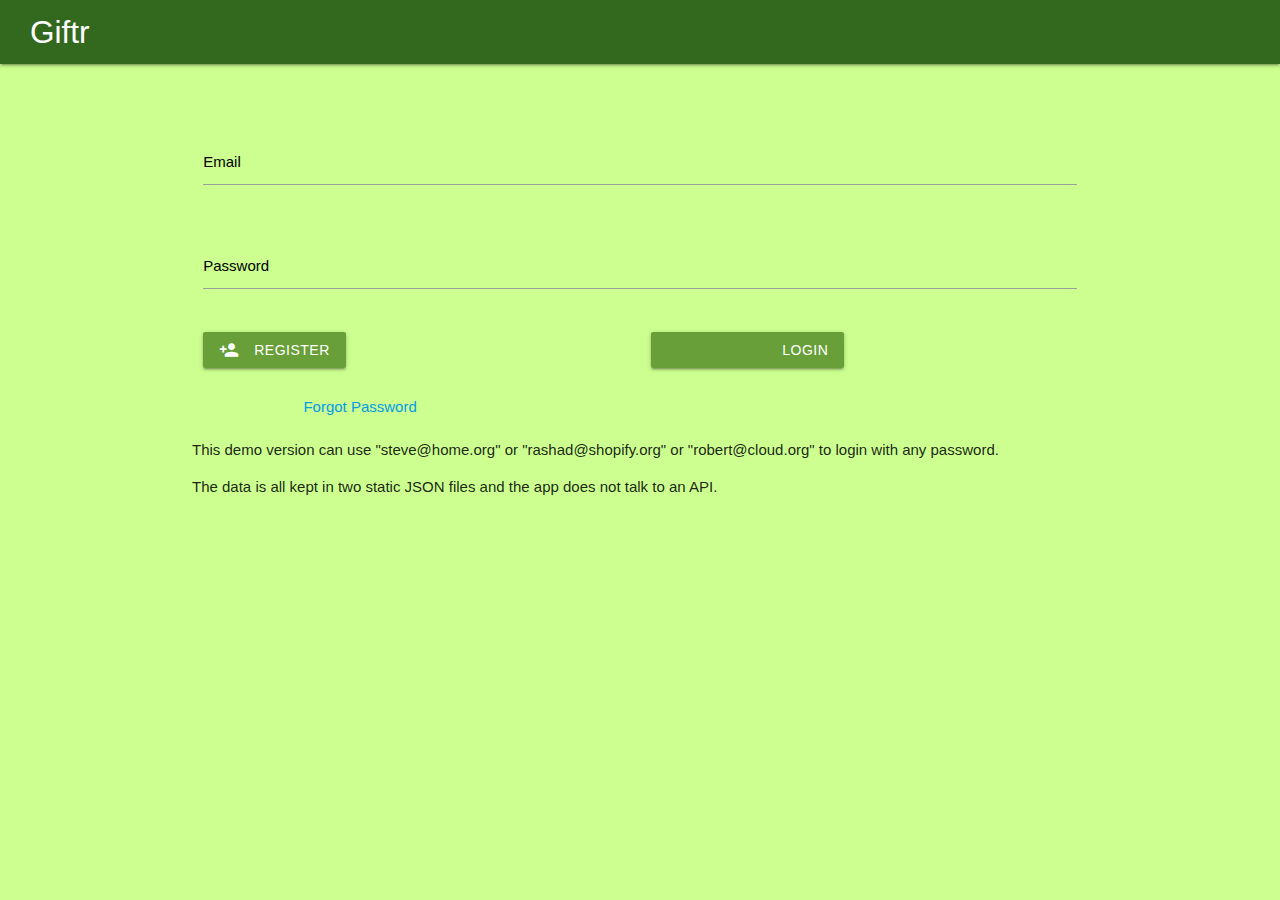
<file: index.html>
<!DOCTYPE html>
<html lang="en">
  <head>
    <meta charset="UTF-8" />
    <meta http-equiv="X-UA-Compatible" content="IE=edge" />
    <meta name="viewport" content="width=device-width, initial-scale=1.0" />
    <title>GIFTR</title>
    <!-- pwa manifest and android support meta and link tags-->
    <!-- 
      TODO: update the links to the manifest 
      TODO: update the links in the manifest
    -->
    <link rel="manifest" href="/manifest.json" />
    <meta name="theme-color" content="#" />

    <!-- ios support link and meta tags-->
    <link rel="apple-touch-icon" href="#" />
    <meta name="apple-mobile-web-app-status-bar" content="#" />

    <!--Import Google Icon Font-->
    <link
      href="https://fonts.googleapis.com/icon?family=Material+Icons"
      rel="stylesheet"
    />

    <!-- styles materialize and main-->
    <link rel="stylesheet" href="./css/materialize.min.css" />
    <link rel="stylesheet" href="./css/main.css" />

    <!-- scripts materialize and main app -->
    <script src="./js/materialize.min.js"></script>
    <script src="./js/app.js" defer></script>
  </head>
  <body id="home">
    <!-- nav bar -->
    <nav>
      <div class="nav-wrapper light-green darken-4">
        <a href="#" class="brand-logo left"> Giftr</a>
        <ul id="nav-mobile" class="right"></ul>
      </div>
    </nav>

    <!-- login and register -->
    <main class="container">
      <div class="row">
        <form class="col s12">
          <!-- TODO: ADD THE FIRST AND LAST NAME for registration -->
          <div class="row">
            <div class="input-field col s12 black-text">
              <input id="email" type="email" class="validate black-text" />
              <label for="email" class="black-text">Email</label>
            </div>
          </div>
          <div class="row">
            <div class="input-field col s12">
              <input
                id="password"
                type="password"
                class="validate black-text"
              />
              <label for="password" class="black-text">Password</label>
            </div>
          </div>
          <div class="row">
            <div class="col s6">
              <a
                class="waves-effect waves-light btn light-green darken-2"
                id="btnRegister"
                ><i class="material-icons left">person_add</i>Register</a
              >
            </div>
            <div class="col s6">
              <a
                class="waves-effect waves-light btn light-green darken-2"
                id="btnLogin"
                ><i class="material-icons left">login</i>Login</a
              >
            </div>
          </div>
          <div class="row">
            <div class="col s12">
              <a href="#"><i class="material-icons">hail</i> Forgot Password</a>
            </div>
          </div>
          <div class="row">
            <!-- TODO: REMOVE THIS ROW -->
            <p>
              This demo version can use "steve@home.org" or "rashad@shopify.org"
              or "robert@cloud.org" to login with any password.
            </p>
            <p>
              The data is all kept in two static JSON files and the app does not
              talk to an API.
            </p>
          </div>
        </form>
      </div>
    </main>
  </body>
</html>
</file>
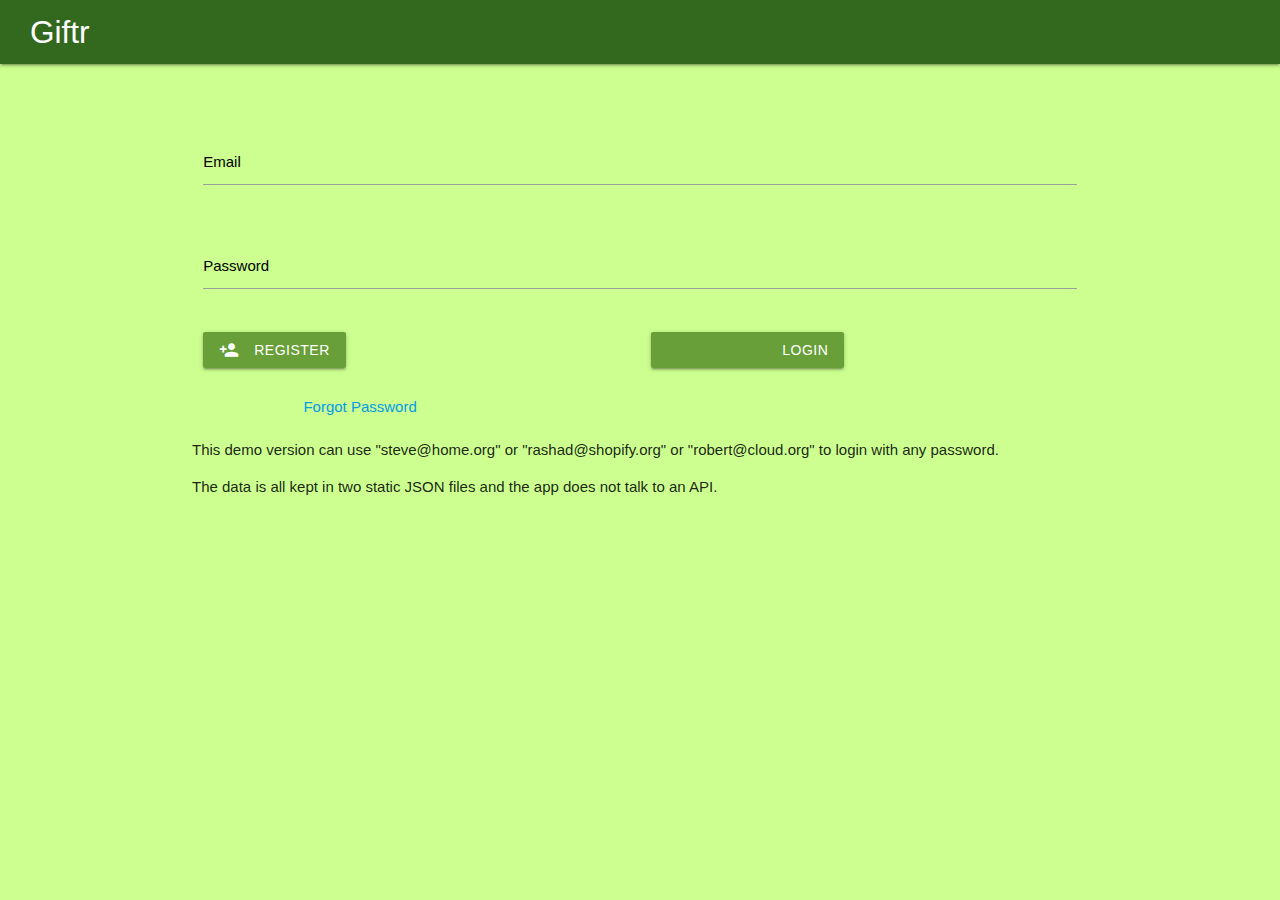
<file: gifts.html>
<!DOCTYPE html>
<html lang="en">
  <head>
    <meta charset="UTF-8" />
    <meta http-equiv="X-UA-Compatible" content="IE=edge" />
    <meta name="viewport" content="width=device-width, initial-scale=1.0" />
    <title>GIFTR</title>
    <!-- pwa manifest and android support meta and link tags-->
    <!-- 
      TODO: update the links to the manifest 
      TODO: update the links in the manifest
    -->
    <link rel="manifest" href="/manifest.json" />
    <meta name="theme-color" content="#" />

    <!-- ios support link and meta tags-->
    <link rel="apple-touch-icon" href="#" />
    <meta name="apple-mobile-web-app-status-bar" content="#" />

    <!--Import Google Icon Font-->
    <link
      href="https://fonts.googleapis.com/icon?family=Material+Icons"
      rel="stylesheet"
    />

    <!-- styles materialize and main-->
    <link rel="stylesheet" href="./css/materialize.min.css" />
    <link rel="stylesheet" href="./css/main.css" />

    <!-- scripts materialize and main app -->
    <script src="./js/materialize.min.js"></script>
    <script src="./js/app.js"></script>
  </head>
  <body id="gifts">
    <!-- nav bar -->
    <nav>
      <div class="nav-wrapper light-green darken-4">
        <a href="#" data-target="slide-out" class="brand-logo left sidenav-trigger show-on-large">Giftr</a>
        <ul id="nav-mobile" class="right">
          <li>
            <a href="#modalAddGift" title="add a gift" id="btnAddGift" class="modal-trigger"
              ><i class="material-icons right">playlist_add</i> Add Gift</a
            >
          </li>
        </ul>
      </div>
    </nav>

    <main class="container">
      <h5 class="light-green-text text-darken-2 person-name">
        Ideas for <a href="/people.html">Dean Winchester</a>
      </h5>
      <section class="row gifts">
        <div class="col s12 m6">
          <!-- gift cards go here and replace this dummy data -->
          <div class="card gift" data-id="">
            <div class="card-content light-green-text text-darken-4">
              <h5 class="card-title idea">
                <i class="material-icons">lightbulb</i> 10Kg Bag of Salt
              </h5>
              <h6 class="price"><i class="material-icons">paid</i> 35.00</h6>
              
              <h6 class="store">
                <i class="material-icons">room</i>Target</h6>
              </h6>
              <h6 class="link">
                <i class="material-icons">link</i>
                <a href="http://www.example.com/" class="" target="_blank"
                  >http://www.example.com/</a
                >
              </h6>
            </div>
            <div class="fab-anchor">
              <a class="btn-floating halfway-fab red del-gift"
                ><i class="material-icons del-gift">delete</i></a
              >
            </div>
          </div>

          <div class="card gift" data-id="">
            <div class="card-content light-green-text text-darken-4">
              <h5 class="card-title idea">
                <i class="material-icons">lightbulb</i> Jug of Holy Water
              </h5>
              <h6 class="price"><i class="material-icons">paid</i> 85.00</h6>
              <h6 class="store">
                <i class="material-icons">room</i>Walmart</h6>
              </h6>
              <h6 class="link">
                <i class="material-icons">link</i>
                <a href="http://www.example.com/" class="" target="_blank"
                  >http://www.example.com/</a
                >
              </h6>
            </div>
            <div class="fab-anchor">
              <a class="btn-floating halfway-fab red"
                ><i class="material-icons">delete</i></a
              >
            </div>
          </div>
        </div>
      </section>
    </main>
    
    <div class="modal modal-fixed-footer" id="modalAddGift">
      <div class="modal-content">
        <h4>New Gift idea</h4>
        <p>Why not add another idea?</p>
        <form class="col s12">
          <div class="row">
            <div class="input-field col s12 black-text">
              <input id="name" type="text" class="validate black-text" />
              <label for="name" class="black-text">Idea</label>
            </div>
          </div>
          <div class="row">
            <div class="input-field col s12 black-text">
              <input id="price" type="text" inputmode="numeric" class="validate black-text" />
              <label for="price" class="black-text">Price</label>
            </div>
          </div>
          <div class="row">
            <div class="input-field col s12 black-text">
              <input id="storeName" type="text" class="validate black-text" />
              <label for="storeName" class="black-text">Store Name</label>
            </div>
          </div>
          <div class="row">
            <div class="input-field col s12 black-text">
              <input id="storeProductURL" type="url" class="validate black-text" />
              <label for="storeProductURL" class="black-text">Website</label>
            </div>
          </div>
        </form>
      </div>
      <div class="modal-footer light-green darken-4">
        <a
          href="#!"
          id="btnSaveGift"
          class="modal-close waves-effect waves-green btn-flat white-text"
          >Save Gift Idea</a
        >
      </div>
    </div>
    <!-- slide out menu for logging out -->
    
    <ul id="slide-out" class="sidenav">
      <!-- TODO: add a button for back to people page -->
      <li>
        <a href="/proj4-pwa-starter/?out" class="waves-effect"><i class="material-icons">logout</i>Logout</a>
      </li>
      <li><a class="sidenav-close" href="#!"><i class="material-icons">cancel</i>Close Sidenav</a></li>
    </ul>
  </body>
</html>
</file>
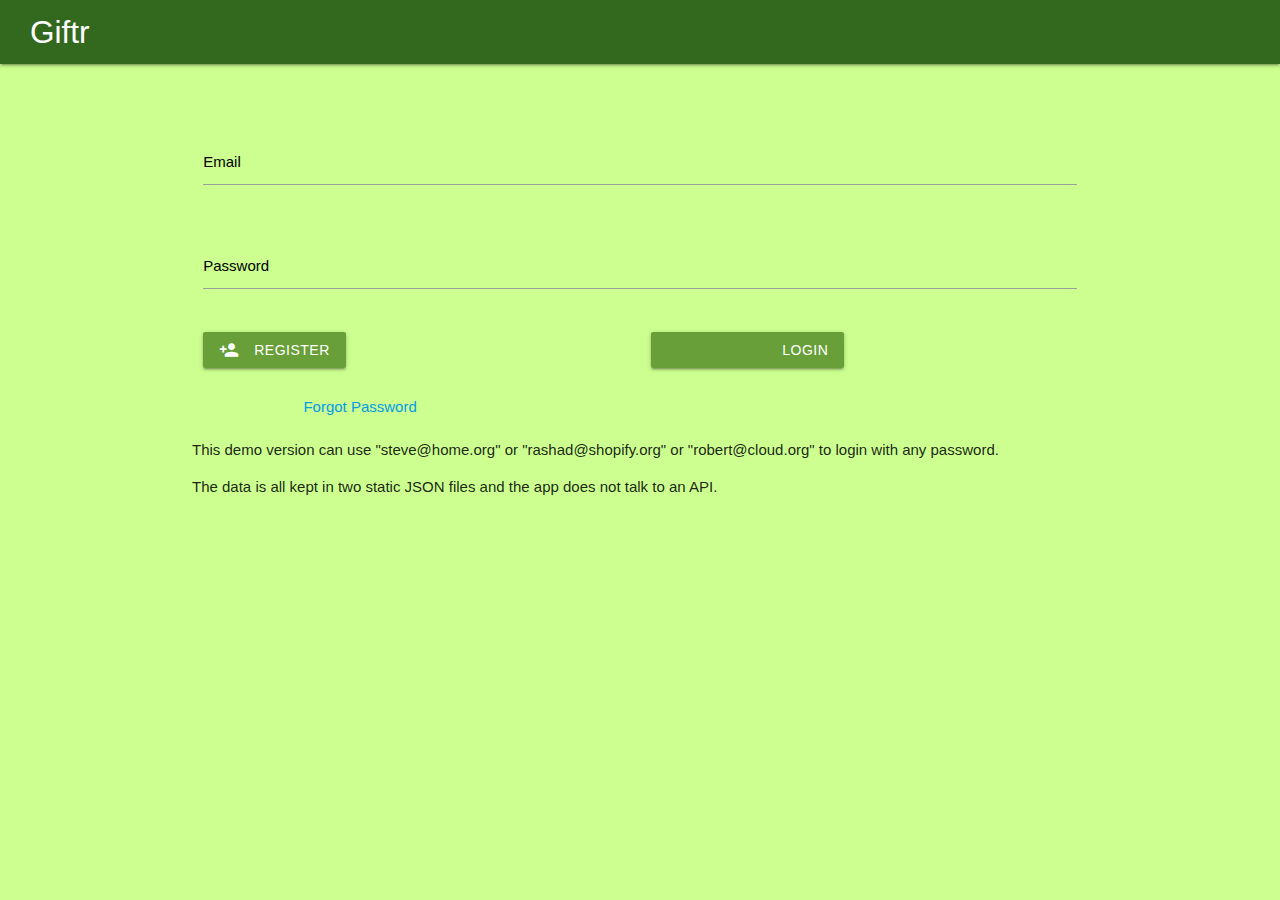
<file: people.html>
<!DOCTYPE html>
<html lang="en">
  <head>
    <meta charset="UTF-8" />
    <meta http-equiv="X-UA-Compatible" content="IE=edge" />
    <meta name="viewport" content="width=device-width, initial-scale=1.0" />
    <title>GIFTR</title>
    <!-- pwa manifest and android support meta and link tags-->
    <!-- 
      TODO: update the links to the manifest 
      TODO: update the links in the manifest
    -->
    <link rel="manifest" href="/manifest.json" />
    <meta name="theme-color" content="#" />

    <!-- ios support link and meta tags-->
    <link rel="apple-touch-icon" href="#" />
    <meta name="apple-mobile-web-app-status-bar" content="#" />

    <!--Import Google Icon Font-->
    <link
      href="https://fonts.googleapis.com/icon?family=Material+Icons"
      rel="stylesheet"
    />

    <!-- styles materialize and main-->
    <link rel="stylesheet" href="./css/materialize.min.css" />
    <link rel="stylesheet" href="./css/main.css" />

    <!-- scripts materialize and main app -->
    <script src="./js/materialize.min.js"></script>
    <script src="./js/app.js"></script>
  </head>
  <body id="people">
    <!-- nav bar -->
    <nav>
      <div class="nav-wrapper light-green darken-4">
        <a
          href="#"
          data-target="slide-out"
          class="brand-logo left sidenav-trigger show-on-large"
        >
          Giftr</a
        >
        <ul id="nav-mobile" class="right">
          <li>
            <a
              href="#modalAddPerson"
              title="Add person"
              id="btnAddPerson"
              class="modal-trigger"
              ><i class="material-icons right">person_add</i> Add Person</a
            >
          </li>
        </ul>
      </div>
    </nav>

    <main class="container">
      <section class="row people">
        <div class="col s12 m6">
          <!-- person cards go here and replace this dummy data -->
          <div class="card person" data-id="">
            <div class="card-content light-green-text text-darken-4">
              <span class="card-title">Dean Winchester</span>
              <p class="dob">12/12/1985</p>
            </div>
            <div class="fab-anchor">
              <a class="btn-floating halfway-fab red del-person"
                ><i class="material-icons">delete</i></a
              >
            </div>
            <div class="card-action light-green darken-4">
              <a href="/gifts.html" class="view-gifts white-text"
                ><i class="material-icons">playlist_add</i> View Gifts</a
              >
            </div>
          </div>
        </div>
      </section>
    </main>

    <div class="modal modal-fixed-footer" id="modalAddPerson">
      <div class="modal-content">
        <h4>New Person</h4>
        <p>Why not add another person?</p>
        <form class="col s12">
          <div class="row">
            <div class="input-field col s12 black-text">
              <input id="name" type="text" class="validate black-text" />
              <label for="name" class="black-text">Name</label>
            </div>
          </div>
          <div class="row">
            <div class="input-field col s12 black-text">
              <input id="dob" type="date" class="validate black-text" />
              <label for="dob" class="black-text">Birthdate</label>
            </div>
          </div>
        </form>
      </div>
      <div class="modal-footer light-green darken-4">
        <a
          href="#!"
          id="btnSavePerson"
          class="modal-close waves-effect waves-green btn-flat white-text"
          >Save Person</a
        >
      </div>
    </div>

    <ul id="slide-out" class="sidenav">
      <li>
        <a href="/proj4-pwa-starter/?out" class="waves-effect"
          ><i class="material-icons">logout</i>Logout</a
        >
      </li>
      <li>
        <a class="sidenav-close" href="#!"
          ><i class="material-icons">cancel</i>Close Sidenav</a
        >
      </li>
    </ul>
  </body>
</html>
</file>
<file: css/main.css>
body {
  min-height: 100vh;
  width: 100vw;
  padding: 0;
  margin: 0;
  background-color: #ccff90;
}
.fab-anchor {
  position: relative;
  line-height: 0;
}
.brand-logo {
  margin-left: 2rem;
}
.card.gift {
  margin-bottom: 3rem;
  position: relative;
}
.card.gift::before {
  position: absolute;
  content: 'redeem';
  font-family: 'Material Icons';
  top: 0;
  right: 0;
  color: hsla(100, 50%, 20%, 0.08);
  font-size: 10rem;
  line-height: 1;
  /* margin-right: -4rem; */
}
.card.person {
  position: relative;
  overflow-x: hidden;
}
.card.person::before {
  position: absolute;
  content: 'person';
  font-family: 'Material Icons';
  top: 0;
  left: 0;
  color: hsla(100, 50%, 20%, 0.16);
  font-size: 10rem;
  line-height: 1;
  margin-left: -4rem;
}
.person .card-content {
  padding-left: 4rem;
}
.container form {
  margin-top: 4rem;
}
</file>
